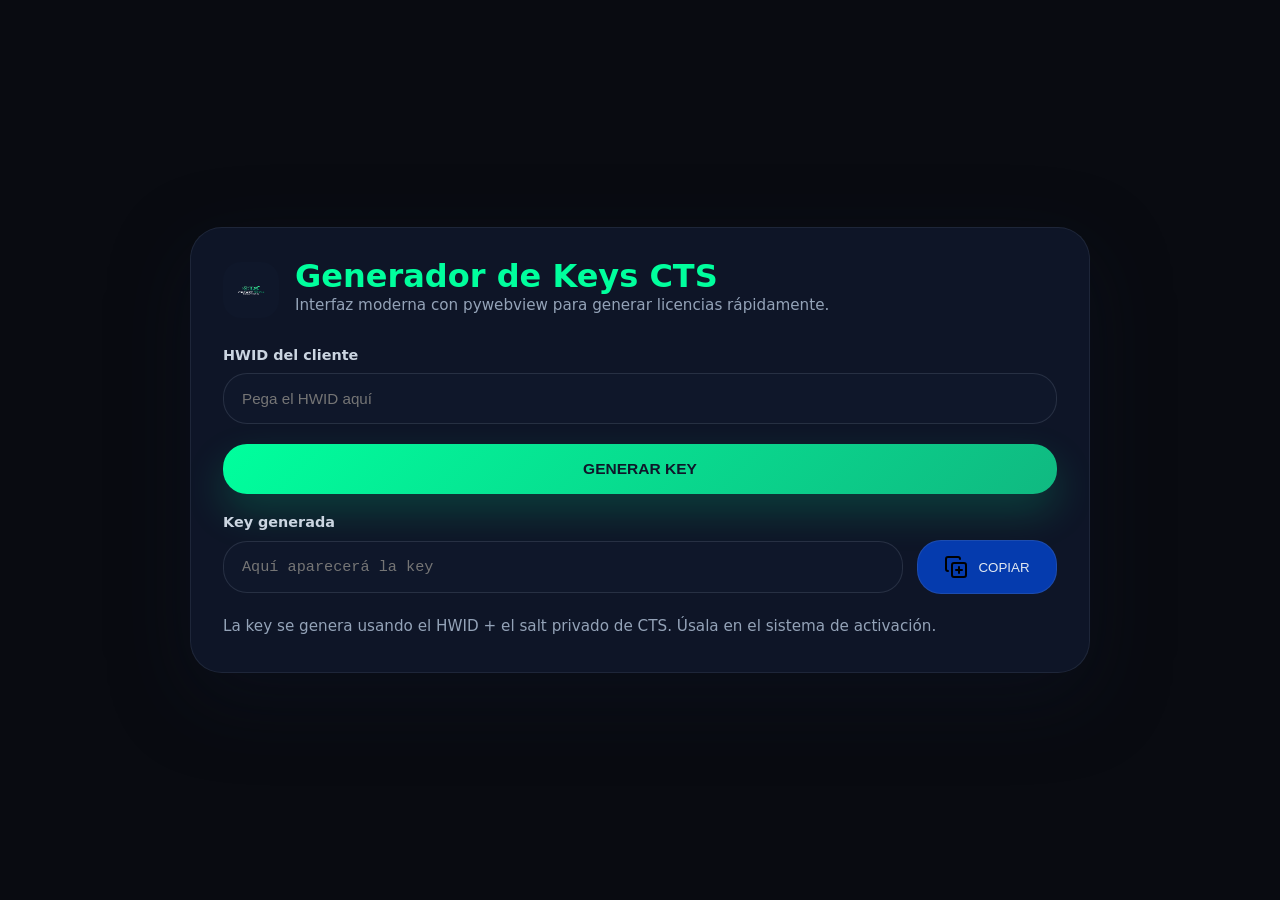
<file: key_gen/ui/keygen.html>
<!DOCTYPE html>
<html lang="es" class="dark">
<head>
  <meta charset="UTF-8" />
  <meta name="viewport" content="width=device-width, initial-scale=1.0" />
  <title>CTS Key Generator</title>
  <link rel="icon" type="image/x-icon" href="assets/img/logo.ico" />
  <link rel="stylesheet" href="assets/css/sweetalert2.min.css" />
  <link rel="stylesheet" href="assets/css/toastify.css" />
  <link rel="stylesheet" href="assets/css/app.css" />
  <script src="assets/js/sweetalert2.min.js"></script>
  <script src="assets/js/toastify.js"></script>
</head>
<body class="app-shell">
  <div class="app-container">
    <div class="card-stack">
      <section class="card card-primary">
        <div class="card-header">
          <img src="assets/img/logo.png" alt="CTS Logo" class="logo" />
          <div>
            <h1 class="title">Generador de Keys CTS</h1>
            <p class="subtitle">Interfaz moderna con pywebview para generar licencias rápidamente.</p>
          </div>
        </div>

        <div class="form-grid">
          <div class="field">
            <label class="field-label">HWID del cliente</label>
            <input id="hwid-input" type="text" placeholder="Pega el HWID aquí" class="field-input" />
          </div>

          <button id="generate-button" class="button button-primary">GENERAR KEY</button>

          <div class="field">
            <label class="field-label">Key generada</label>
            <div class="output-row">
              <input id="key-output" type="text" readonly class="field-input output-input" placeholder="Aquí aparecerá la key" />
              <button id="copy-button" class="button button-secondary">
                <img style="margin-right: .4rem; " src="./assets/img/copy-plus.svg" alt="Copy icon" class="text-gray-400 group-hover:scale-110 transition-transform">
                &nbsp;COPIAR
              </button>
            </div>
          </div>

          <p class="hint">La key se genera usando el HWID + el salt privado de CTS. Úsala en el sistema de activación.</p>
        </div>
      </section>
    </div>
  </div>

  <script src="assets/js/keygen.js"></script>
</body>
</html>
</file>
<file: key_gen/ui/assets/css/toastify.css>
/*!
 * Toastify js 1.12.0
 * https://github.com/apvarun/toastify-js
 * @license MIT licensed
 *
 * Copyright (C) 2018 Varun A P
 */

.toastify {
    padding: 12px 20px;
    color: #ffffff;
    display: inline-block;
    box-shadow: 0 3px 6px -1px rgba(0, 0, 0, 0.12), 0 10px 36px -4px rgba(77, 96, 232, 0.3);
    background: -webkit-linear-gradient(315deg, #73a5ff, #5477f5);
    background: linear-gradient(135deg, #73a5ff, #5477f5);
    position: fixed;
    opacity: 0;
    transition: all 0.4s cubic-bezier(0.215, 0.61, 0.355, 1);
    border-radius: 2px;
    cursor: pointer;
    text-decoration: none;
    max-width: calc(50% - 20px);
    z-index: 2147483647;
}

.toastify.on {
    opacity: 1;
}

.toast-close {
    background: transparent;
    border: 0;
    color: white;
    cursor: pointer;
    font-family: inherit;
    font-size: 1em;
    opacity: 0.4;
    padding: 0 5px;
}

.toastify-right {
    right: 15px;
}

.toastify-left {
    left: 15px;
}

.toastify-top {
    top: -150px;
}

.toastify-bottom {
    bottom: -150px;
}

.toastify-rounded {
    border-radius: 25px;
}

.toastify-avatar {
    width: 1.5em;
    height: 1.5em;
    margin: -7px 5px;
    border-radius: 2px;
}

.toastify-center {
    margin-left: auto;
    margin-right: auto;
    left: 0;
    right: 0;
    max-width: fit-content;
    max-width: -moz-fit-content;
}

@media only screen and (max-width: 360px) {
    .toastify-right, .toastify-left {
        margin-left: auto;
        margin-right: auto;
        left: 0;
        right: 0;
        max-width: fit-content;
    }
}
</file>
<file: key_gen/ui/assets/css/app.css>
:root {
    color-scheme: dark;
    color: #f3f4f6;
    background: #111827;
    font-family: Inter, system-ui, -apple-system, BlinkMacSystemFont, "Segoe UI", sans-serif;
}

* {
    box-sizing: border-box;
}

html, body {
    margin: 0;
    min-height: 100%;
}

body {
    background: #090b11;
    color: #e5e7eb;
}

.app-shell {
    min-height: 100vh;
    display: flex;
    align-items: center;
    justify-content: center;
    padding: 32px;
}

.app-container {
    width: 100%;
    max-width: 900px;
}

.card-stack {
    display: grid;
    gap: 24px;
}

.card {
    border-radius: 32px;
    background: rgba(15, 23, 42, 0.95);
    border: 1px solid rgba(148, 163, 184, 0.12);
    padding: 32px;
    box-shadow: 0 25px 80px rgba(15, 23, 42, 0.35);
}

.card-primary {
    overflow: hidden;
}

.card-header {
    display: flex;
    align-items: center;
    gap: 16px;
    margin-bottom: 28px;
}

.logo {
    width: 56px;
    height: 56px;
    border-radius: 18px;
    background: #0f172a;
    padding: 12px;
}

.title {
    margin: 0;
    font-size: clamp(1.8rem, 2.5vw, 2.6rem);
    line-height: 1.05;
    color: #00ff9d;
}

.subtitle,
.hint {
    margin: 0;
    color: #94a3b8;
    font-size: 0.95rem;
    line-height: 1.7;
}

.form-grid {
    display: grid;
    gap: 20px;
}

.field {
    display: grid;
    gap: 10px;
}

.field-label {
    color: #cbd5e1;
    font-size: 0.9rem;
    font-weight: 600;
}

.field-input {
    width: 100%;
    border-radius: 24px;
    border: 1px solid rgba(148, 163, 184, 0.18);
    background: #0f172a;
    color: #e2e8f0;
    padding: 16px 18px;
    font-size: 0.95rem;
    outline: none;
}

.field-input:focus {
    border-color: #00ff9d;
    box-shadow: 0 0 0 4px rgba(0, 255, 157, 0.12);
}

.output-row {
    display: flex;
    gap: 14px;
    align-items: center;
}

.output-input {
    font-family: "Courier New", Courier, monospace;
}

.button {
    border: none;
    border-radius: 24px;
    display: inline-flex;
    align-items: center;
    justify-content: center;
    cursor: pointer;
    transition: transform 0.2s ease, background-color 0.2s ease, box-shadow 0.2s ease;
}

.button-primary {
    width: 100%;
    padding: 16px 0;
    background: linear-gradient(135deg, #00ff9d 0%, #10b981 100%);
    color: #0f172a;
    font-weight: 700;
    font-size: 0.97rem;
    box-shadow: 0 18px 40px rgba(0, 255, 157, 0.18);
}

.button-primary:hover {
    transform: translateY(-1px);
    background: linear-gradient(135deg, #00ff9d 0%, #22d788 100%);
}

.button-secondary {
    padding: 14px 18px;
    min-width: 140px;
    background: #053bae;
    ;
    color: #e2e8f0;
    border: 1px solid rgba(148, 163, 184, 0.16);
}

.button-secondary:hover {
    transform: translateY(-1px);
    background: #1f2937;
}

.card-secondary {
    padding: 28px 30px;
    border: 1px solid rgba(148, 163, 184, 0.10);
}

.hint-title {
    margin: 0 0 16px 0;
    color: #f8fafc;
    font-weight: 700;
}

.hint-list {
    margin: 0;
    padding-left: 18px;
    display: grid;
    gap: 10px;
    color: #94a3b8;
}

.hint-list strong {
    color: #e2e8f0;
}

@media (max-width: 640px) {
    .app-shell {
        padding: 20px;
    }

    .card {
        padding: 24px;
    }

    .card-header {
        flex-direction: column;
        align-items: flex-start;
    }

    .output-row {
        flex-direction: column;
    }

    .button-secondary {
        width: 100%;
    }
}
</file>
